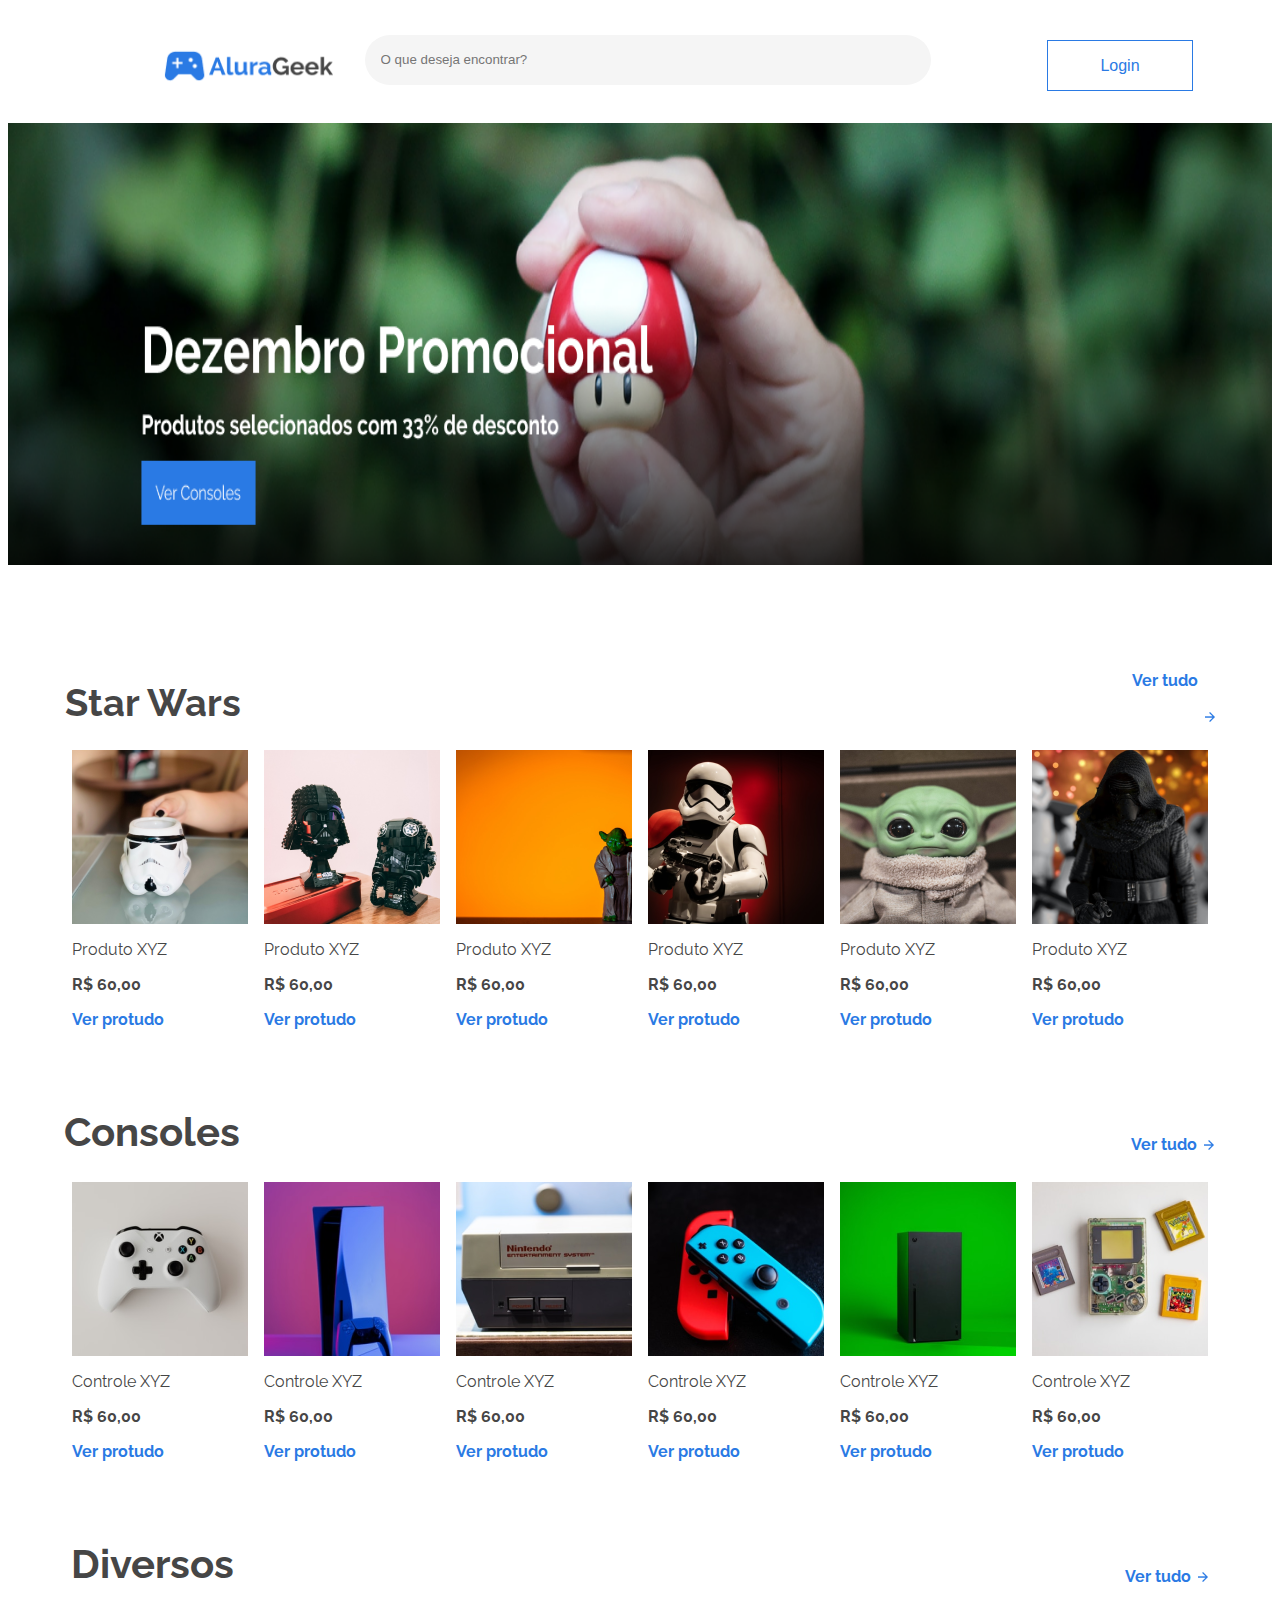
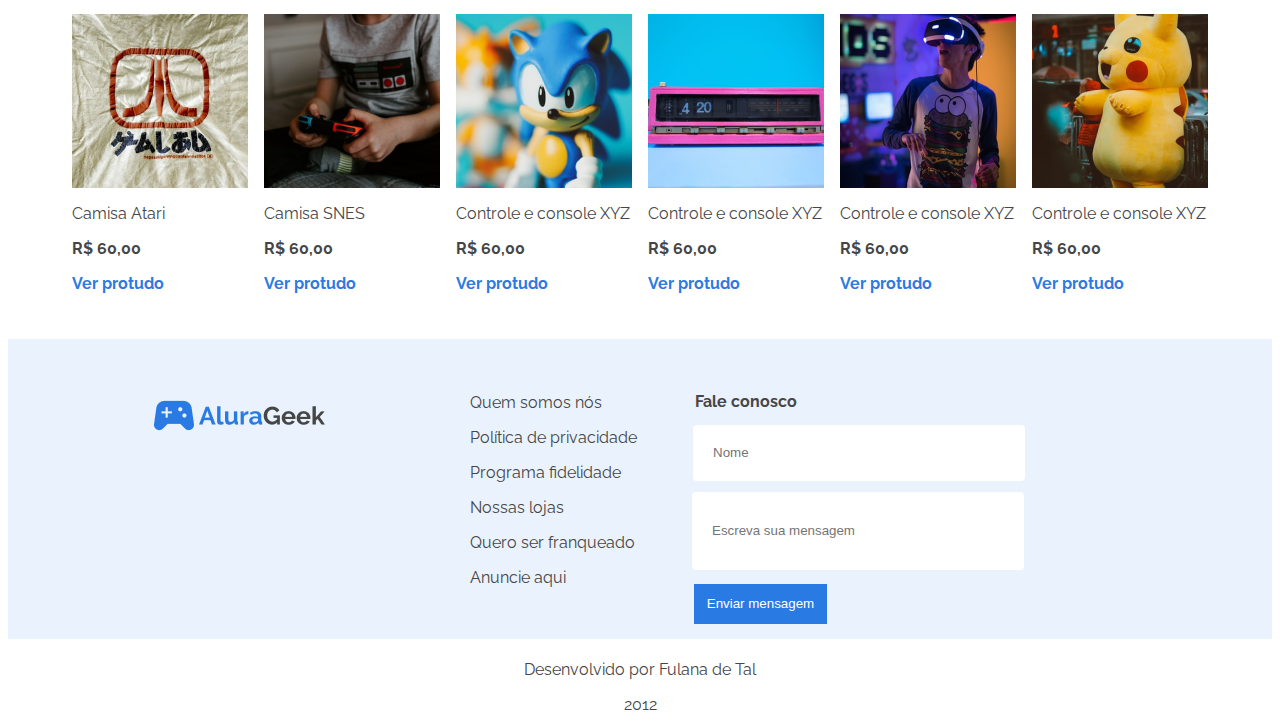
<file: index.html>
<html lang="pt-br">
  <head>
    <meta charset="UTF-8" />
    <meta name="viewport" content="width=device-width, initial-scale=1.0" />
    <title>alura greek</title>
    <link rel="stylesheet" type="text/css" href="style.css" />
  </head>
  <body>
    <div class="titulo">
      <div class="logo-titulo">
        <img src="imagem/Logo.png" alt="logo-titulo" />

        <div class="barra-pesquisa">
          <input
            type="text"
            name="busca"
            placeholder="O que deseja encontrar?"
          />
        </div>
      </div>
      <div class="button-login">
        <button type="submit">Login</button>
      </div>
    </div>
    <div class="container">
      <div class="hero">
        <img src="imagem/Hero.png" alt="hero" />
      </div>

      <div class="titulo-star">
        <h1>Star Wars</h1>
        <a class="p" href="produtos/index.html">Ver tudo</a>
        <img src="imagem/Vector.png" alt="seta" />
      </div>
      <div class="produtos">
        <div class="star">
          <img src="imagem/unsplash_6FDXGY9J6y1.png" alt="img1" />
          <div>
            <p>Produto XYZ</p>
            <p><strong>R$ 60,00</strong></p>
            <a class="span" href="index.html">Ver protudo</a>
          </div>
        </div>
        <div class="star">
          <img src="imagem/Skill2.png" alt="img1" />
          <p>Produto XYZ</p>
          <p><strong>R$ 60,00</strong></p>
          <a class="span" href="produtos/index.html">Ver protudo</a>
        </div>
        <div class="star">
          <img src="imagem/unsplash_KeGToDVN0l3.png" alt="img3" />
          <div>
            <p>Produto XYZ</p>
            <p><strong>R$ 60,00</strong></p>
            <a class="span" href="produtos/index.html">Ver protudo</a>
          </div>
        </div>
        <div class="star">
          <img src="imagem/unsplash_4OHkK555s1A4.png" alt="img4" />
          <div>
            <p>Produto XYZ</p>
            <p><strong>R$ 60,00</strong></p>
            <a class="span" href="produtos/index.html">Ver protudo</a>
          </div>
        </div>
        <div class="star">
          <img src="imagem/unsplash_R8L1l9RN198-5.png" alt="img5" />
          <div>
            <p>Produto XYZ</p>
            <p><strong>R$ 60,00</strong></p>
            <a class="span" href="url">Ver protudo</a>
          </div>
        </div>
        <div class="star">
          <img src="imagem/unsplash_1VV1MRafd7A6.png" alt="img6" />
          <div>
            <p>Produto XYZ</p>
            <p><strong>R$ 60,00</strong></p>
            <a class="span" href="url">Ver protudo</a>
          </div>
        </div>
      </div>

      <div class="titulo-console">
        <h1>Consoles</h1>
        <a class="p" href="produtos/index.html">Ver tudo</a>
        <img src="imagem/Vector.png" alt="seta" />
      </div>
      <div class="produtos2">
        <div class="conso1">
          <img src="imagem/Skill7.png" alt="img7" />
          <p>Controle XYZ</p>
          <p><strong>R$ 60,00</strong></p>
          <a class="span" href="url">Ver protudo</a>
        </div>
        <div class="conso2">
          <img src="imagem/unsplash_caNzzoxls8Q8.png" alt="img8" />
          <p>Controle XYZ</p>
          <p><strong>R$ 60,00</strong></p>
          <a class="span" href="url">Ver protudo</a>
        </div>
        <div class="conso3">
          <img src="imagem/unsplash_ZV7lnfyQLmA9.png" alt="img9" />
          <p>Controle XYZ</p>
          <p><strong>R$ 60,00</strong></p>
          <a class="span" href="url">Ver protudo</a>
        </div>
        <div class="conso4">
          <img src="imagem/unsplash_wa5z9o9fgjw10.png" alt="img10" />
          <p>Controle XYZ</p>
          <p><strong>R$ 60,00</strong></p>
          <a class="span" href="url">Ver protudo</a>
        </div>
        <div class="conso5">
          <img src="imagem/unsplash_Zjn4dT993-g11.png" alt="img11" />
          <p>Controle XYZ</p>
          <p><strong>R$ 60,00</strong></p>
          <a class="span" href="url">Ver protudo</a>
        </div>
        <div class="conso6">
          <img src="imagem/unsplash_k-xYhI3-gJM12.png" alt="img12" />
          <p>Controle XYZ</p>
          <p><strong>R$ 60,00</strong></p>
          <a class="span" href="url">Ver protudo</a>
        </div>
      </div>

      <div class="titulo-diversos">
        <h1>Diversos</h1>
        <a class="p" href="produtos/index.html">Ver tudo</a>
        <img src="imagem/Vector.png" alt="seta" />
      </div>
      <div class="produtos3">
        <div class="diverso1">
          <img src="imagem/unsplash_fMP-oCze3AY-13.png" alt="img13" />
          <p>Camisa Atari</p>
          <p><strong>R$ 60,00</strong></p>
          <a class="span" href="url">Ver protudo</a>
        </div>
        <div class="diverso2">
          <img src="imagem/unsplash_bUgaIaZysH0-14.png" alt="img14" />
          <p>Camisa SNES</p>
          <p><strong>R$ 60,00</strong></p>
          <a class="span" href="url">Ver protudo</a>
        </div>
        <div class="diverso3">
          <img src="imagem/unsplash_sYVY_ZKwaxU-15.png" alt="img15" />
          <p>Controle e console XYZ</p>
          <p><strong>R$ 60,00</strong></p>
          <a class="span" href="url">Ver protudo</a>
        </div>
        <div class="diverso4">
          <img src="imagem/Skill-16.png" alt="img16" />
          <p>Controle e console XYZ</p>
          <p><strong>R$ 60,00</strong></p>
          <a class="span" href="url">Ver protudo</a>
        </div>
        <div class="diverso5">
          <img src="imagem/Skill (1)-17.png" alt="img17" />
          <p>Controle e console XYZ</p>
          <p><strong>R$ 60,00</strong></p>
          <a class="span" href="url">Ver protudo</a>
        </div>
        <div class="diverso6">
          <img src="imagem/Skill (2)-18.png" alt="img18" />
          <p>Controle e console XYZ</p>
          <p><strong>R$ 60,00</strong></p>
          <a class="span" href="url">Ver protudo</a>
        </div>
      </div>

      <div class="rodape">
        <div class="logo-rodape">
          <img src="imagem/Logo.png" alt="logo-titulo" />
        </div>
        <div class="sub-texto">
          <p>Quem somos nós</p>
          <p>Política de privacidade</p>
          <p>Programa fidelidade</p>
          <p>Nossas lojas</p>
          <p>Quero ser franqueado</p>
          <p>Anuncie aqui</p>
        </div>
        <div class="titulo1">
          <p>Fale conosco</p>
        </div>
        <div class="input">
          <input type="text" name="busca" placeholder="Nome" />
        </div>
        <div class="input1">
          <input type="text" name="busca" placeholder="Escreva sua mensagem" />
        </div>
        <div class="buttun">
          <button type="submit">Enviar mensagem</button>
        </div>
      </div>
      <div class="copyright">
        <p>Desenvolvido por Fulana de Tal</p>
        <span>2012</span>
      </div>
    </div>
  </body>
</html>
</file>
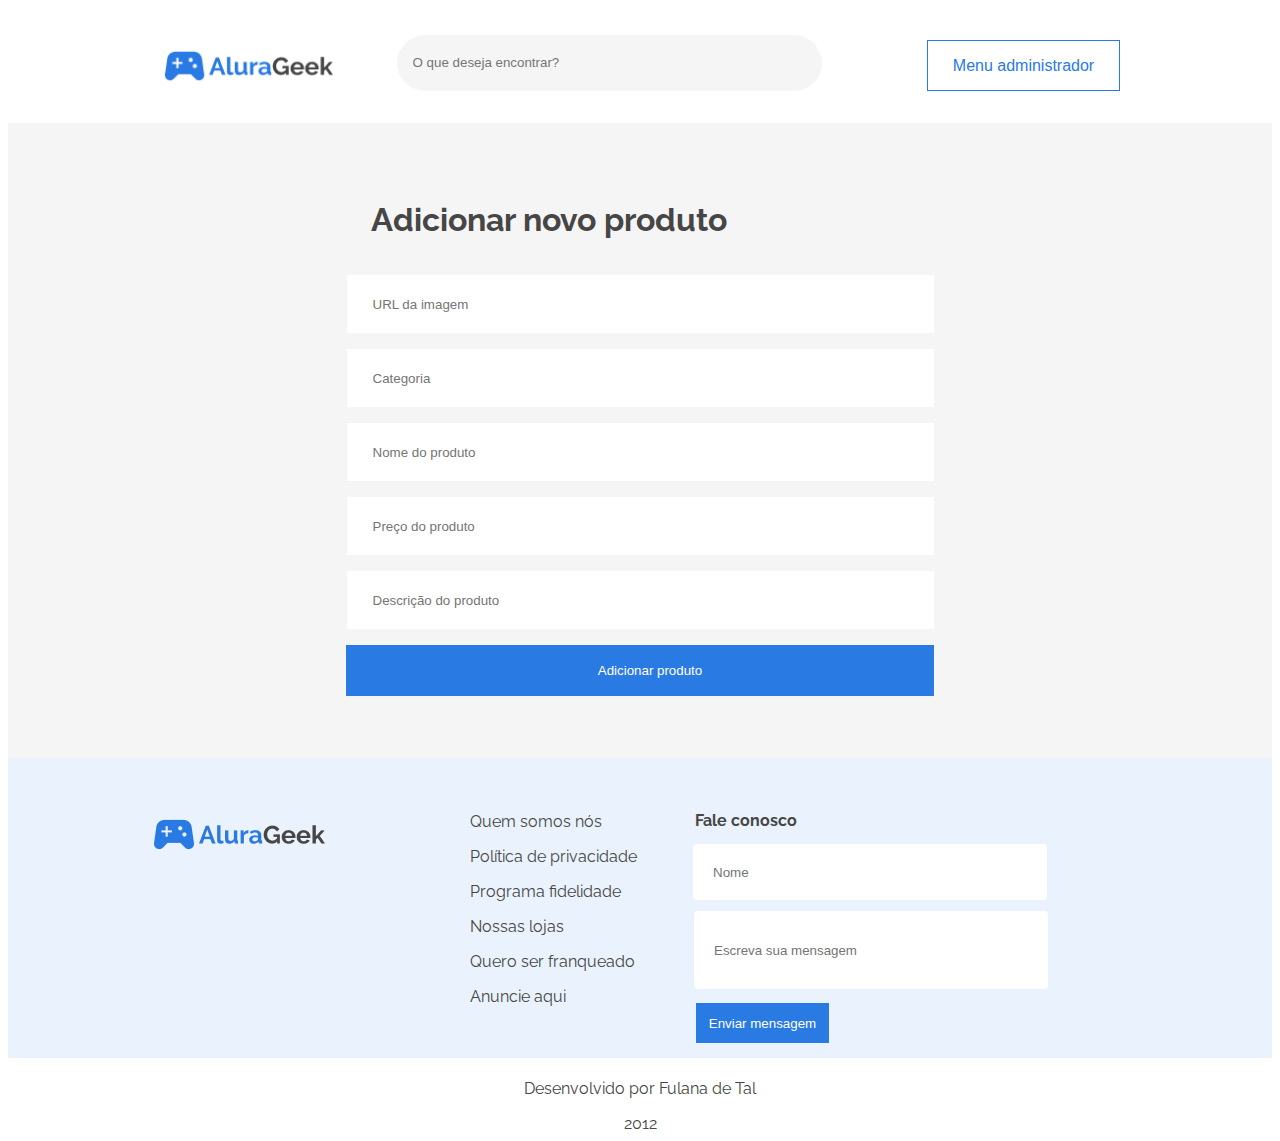
<file: produtos/index.html>
<!DOCTYPE html>
<html lang="pt-br">
  <head>
    <meta charset="UTF-8" />
    <meta name="viewport" content="width=device-width, initial-scale=1.0" />
    <link rel="stylesheet" type="text/css" href="style.css" />
    <title>Document</title>
  </head>
  <body>
    <div class="container">
      <div class="titulo">
        <div class="logo-titulo">
          <img src="Logo.png" alt="logo-titulo" />

          <div class="barra-pesquisa">
            <input
              type="text"
              name="busca"
              placeholder="O que deseja encontrar?"
            />
          </div>
        </div>
        <div class="button-login">
          <button type="submit">Menu administrador</button>
        </div>
      </div>
      <div class="adicionar-protudo">
        <h1>Adicionar novo produto</h1>
        <input type="text" name="busca" placeholder="URL da imagem" />
        <input type="text" name="busca" placeholder="Categoria" />
        <input type="text" name="busca" placeholder="Nome do produto" />
        <input type="text" name="busca" placeholder="Preço do produto" />
        <input type="text" name="busca" placeholder="Descrição do produto" />
        <button type="submit">Adicionar produto</button>
      </div>
      <div class="rodape">
        <div class="logo-rodape">
          <img src="Logo.png" alt="logo-titulo" />
        </div>
        <div class="sub-texto">
          <p>Quem somos nós</p>
          <p>Política de privacidade</p>
          <p>Programa fidelidade</p>
          <p>Nossas lojas</p>
          <p>Quero ser franqueado</p>
          <p>Anuncie aqui</p>
        </div>
        <div class="titulo1">
          <p>Fale conosco</p>
        </div>
        <div class="input">
          <input type="text" name="busca" placeholder="Nome" />
        </div>
        <div class="input1">
          <input type="text" name="busca" placeholder="Escreva sua mensagem" />
        </div>
        <div class="buttun">
          <button type="submit">Enviar mensagem</button>
        </div>
      </div>
      <div class="copyright">
        <p>Desenvolvido por Fulana de Tal</p>
        <span>2012</span>
      </div>
    </div>
  </body>
</html>
</file>
<file: style.css>
@import url("https://fonts.googleapis.com/css2?family=Raleway:ital,wght@0,100..900;1,100..900&display=swap");

:root {
  --fontSize-small: 14px;
  --fontSize-medium: 16px;
  --fontSize-larger: 32px;
}

body {
  color: #464646;
  font-optical-sizing: auto;
  font-size: var(--fontSize-medium);
  font-family: "Raleway", sans-serif;
}

.container {
  width: 100%;
}

a {
  font-weight: 700;
  text-transform: none;
  color: #2a7ae4;
  text-decoration: none;
}

.titulo {
  display: flex;
  height: 115px;
  align-items: center;
  margin: 0px 152px 0px 152px;
  justify-content: space-around;
}

.logo-titulo {
  width: 100%;
  height: 50px;
  display: flex;
}

.barra-pesquisa {
  width: 100%;
  margin-left: 32px;
}

.barra-pesquisa input {
  width: 83%;
  margin-top: -6px;
  height: 50px;
  border: none;
  padding: 8px 16px;
  border-radius: 30px;
  background: #f5f5f5;
}

.button-login button {
  width: 200%;
  height: 51px;
  background: #ffffff;
  border: 1px solid #2a7ae4;
  color: #2a7ae4;
  font-size: var(--fontSize-medium);
  font-weight: 400;
  padding: 16px;
}
.hero img {
  display: flex;
  width: 100%;
  height: 50%;
}
.titulo-star {
  display: flex;
  margin-top: 52px;
  font-size: var(--fontSize-larger);
  color: #464646;
  justify-content: center;
}
.titulo-star p {
  display: flex;
  margin-top: 89px;
  margin-left: 884px;
  color: #2a7ae4;
  font-size: 16px;
  text-decoration: none;
}
.titulo-star img {
  height: 10px;
  margin-top: 95px;
  margin-left: 7px;
}

.titulo-star h1 {
  font-size: 38px;
  margin-top: 63px;
}

.produtos {
  display: flex;
  justify-content: center;
  flex-direction: row;
  gap: 16px;
}
.star span {
  color: #2a7ae4;
  font-size: 16px;
  text-decoration: none;
}
.star2 span {
  color: #2a7ae4;
  font-size: 16px;
  text-decoration: none;
}
.star3 span {
  color: #2a7ae4;
  font-size: 16px;
}
.star4 span {
  color: #2a7ae4;
  font-size: 16px;
}
.star5 span {
  color: #2a7ae4;
  font-size: 16px;
}
.star6 span {
  color: #2a7ae4;
  font-size: 16px;
}
.titulo-console {
  display: flex;
  margin-top: 52px;
  font-size: 20px;
  color: #464646;
  justify-content: center;
}
.p {
  display: flex;
  margin-top: 54px;
  margin-left: 880px;
  color: #2a7ae4;
  font-size: 16px;
  text-decoration: none;
}
.titulo-console h1 {
  margin-left: -2px;
}
.titulo-console img {
  height: 10px;
  margin-top: 59px;
  margin-left: 7px;
}
.produtos2 {
  display: flex;
  justify-content: center;
  flex-direction: row;
  gap: 16px;
}
.conso1 span {
  color: #2a7ae4;
  font-size: 16px;
  text-decoration: none;
}
.conso2 span {
  color: #2a7ae4;
  font-size: 16px;
}
.conso3 span {
  color: #2a7ae4;
  font-size: 16px;
}
.conso4 span {
  color: #2a7ae4;
  font-size: 16px;
}
.conso5 span {
  color: #2a7ae4;
  font-size: 16px;
}
.conso6 span {
  color: #2a7ae4;
  font-size: 16px;
}
.titulo-diversos {
  display: flex;
  margin-top: 52px;
  font-size: 20px;
  color: #464646;
  justify-content: center;
}
.p {
  display: flex;
  margin-top: 54px;
  margin-left: 891px;
  color: #2a7ae4;
  font-size: 16px;
  text-decoration: none;
}
.titulo-diversos h1 {
  margin-left: -2px;
}
.titulo-diversos img {
  height: 10px;
  margin-top: 59px;
  margin-left: 7px;
}
.produtos3 {
  display: flex;
  justify-content: center;
  flex-direction: row;
  gap: 16px;
}
.diverso1 span {
  color: #2a7ae4;
  font-size: 16px;
}
.diverso2 span {
  color: #2a7ae4;
  font-size: 16px;
}
.diverso3 span {
  color: #2a7ae4;
  font-size: 16px;
}
.diverso4 span {
  color: #2a7ae4;
  font-size: 16px;
}
.diverso5 span {
  color: #2a7ae4;
  font-size: 16px;
}
.diverso6 span {
  color: #2a7ae4;
  font-size: 16px;
}

.rodape {
  display: flex;
  width: 100%;
  height: 300px;
  margin-top: 46px;
  background-color: #eaf2fd;
}
.logo-rodape {
  width: 174px;
  height: 50px;
  margin-left: 141px;
  margin-top: 51px;
}
.sub-texto {
  width: 197px;
  font-size: 16px;
  margin-left: 147px;
  margin-top: 38px;
}
.titulo1 {
  width: 280px;
  height: 50px;
  margin-top: 37px;
  margin-left: 28px;
  font-size: 16px;
  font-weight: bold;
}
.input {
  margin-top: 86px;
  margin-left: -282px;
  display: flex;
  height: 56px;
}
.input input {
  width: 332px;
  border-radius: 4px;
  border: none;
  padding-left: 20px;
}
.input1 {
  margin-top: 153px;
  margin-left: -353px;
  display: flex;
  height: 78px;
}
.input1 input {
  width: 332px;
  border-radius: 4px;
  border: none;
  padding-left: 20px;
  margin-left: 20px;
}
.buttun button {
  margin-top: 245px;
  margin-left: -330px;
  width: 133px;
  height: 40px;
  background: #2a7ae4;
  border: none;
  color: #ffffff;
}
.copyright p {
  display: flex;
  margin-top: 21px;
  font-size: 16px;
  justify-content: center;
}
.copyright span {
  font-size: 16px;
  display: flex;
  justify-content: center;
}

/* Celulares */
@media (max-width: 450px) {
  .container {
    background-color: #f5f5f5;
  }
  .logo-titulo {
    margin-left: -137%;
  }
  .hero {
    display: none;
  }
  .titulo-star {
    display: none;
  }
  .titulo-console {
    display: none;
  }
  .barra-pesquisa input {
    display: none;
  }
  .button-login button {
    display: none;
  }
  .titulo-star p {
    display: none;
  }
  .titulo-star h1 {
    display: none;
  }
  .titulo-star img {
    display: none;
  }
  .produtos {
    width: 139%;
    margin-left: -6%;
    flex-wrap: wrap;
  }
  .p {
    display: none;
  }
  .titulo-console h1 {
    display: none;
  }
  .titulo-console img {
    display: none;
  }
  .produtos2 {
    width: 139%;
    margin-left: -6%;
    flex-wrap: wrap;
    margin-top: -9%;
  }
  .titulo-diversos h1 {
    display: none;
  }
  .titulo-diversos img {
    display: none;
  }
  .produtos3 {
    width: 139%;
    margin-left: -6%;
    flex-wrap: wrap;
    margin-top: -9%;
  }
  .logo-rodape img {
    display: flex;
    margin-left: 10%;
  }
  .titulo1 p {
    /* margin-top: 11%;
    margin-left: -130px; */
    display: none;
  }
  .input input {
    width: 107%;
    margin-top: 165%;
    height: 80%;
    margin-left: -178%;
  }
  .input1 input {
    width: 191px;
    margin-top: 150%;
    height: 70%;
    margin-left: -83%;
  }
  .sub-texto {
    margin-left: -22%;
    height: 231px;
    margin-top: 106px;
  }
  .rodape {
    height: 600px;
    width: 100%;
  }
  .buttun button {
    margin-top: 415%;
    margin-left: -285%;
    width: 122px;
  }
  .copyright p {
    margin-left: 167px;
  }
  .copyright span {
    margin-left: 186px;
  }
}

/* Tablets */
@media (min-width: 768px) and (max-width: 1024px) {
  .hero img {
    display: none;
  }
  .titulo {
    margin: 0px;
    height: 72px;
  }

  .button-login button {
    display: none;
  }

  .barra-pesquisa input {
    width: 272px;
    height: 40px;
    margin-left: 12px;
    margin-top: 2px;
  }

  .logo-titulo {
    display: flex;
    justify-content: center;
    align-items: center;
    margin-left: 32px;
  }

  .logo-titulo img {
    width: 100px;
    height: 28px;
    margin-left: 32px;
  }

  .titulo-star p {
    display: none;
  }

  .titulo-star h1 {
    display: none;
  }

  .titulo-star img {
    display: none;
  }

  .produtos {
    display: flex;
    flex-wrap: wrap;
    width: 97%;
    justify-content: center;
  }
  .produtos span {
    text-decoration: none;
  }

  .p {
    display: none;
  }

  .titulo-console h1 {
    display: none;
  }

  .titulo-console img {
    display: none;
  }

  .produtos2 {
    display: flex;
    flex-wrap: wrap;
    width: 97%;
    justify-content: center;
    margin-top: -4%;
  }

  .titulo-diversos h1 {
    display: none;
  }

  .titulo-diversos img {
    display: none;
  }
  .produtos3 {
    display: flex;
    flex-wrap: wrap;
    width: 97%;
    justify-content: center;
    margin-top: -4%;
  }
  .rodape {
    display: flex;
    width: 111%;
    margin-left: -8px;
  }
  .sub-texto {
    width: 176px;
    height: 16px;
    font-size: 16px;
    margin-left: -21%;
    margin-top: 74px;
  }

  .titulo1 {
    margin-top: 28px;
  }
  .input {
    margin-top: 65px;
  }

  .input1 {
    margin-top: 129px;
  }

  .input1 input {
    margin-left: 19px;
  }

  .buttun button {
    margin-top: 215px;
    margin-left: -218%;
    padding: 16px 12px;
    width: 151px;
    height: 40px;
  }

  .logo-rodape {
    width: 176px;
    height: 50px;
    margin-left: 28px;
    margin-top: 34px;
  }
  .copyright p {
    display: flex;
    width: 99%;
    margin-left: -1%;
  }
  .copyright span {
    display: flex;
    width: 99%;
  }
}
</file>
<file: produtos/style.css>
@import url("https://fonts.googleapis.com/css2?family=Raleway:ital,wght@0,100..900;1,100..900&display=swap");

body {
  color: #464646;
  font-optical-sizing: auto;
  font-size: var(--fontSize-medium);
  font-family: "Raleway", sans-serif;
}
.container {
  display: flex;
  justify-content: center;
  flex-direction: column;
}

.titulo {
  display: flex;
  height: 115px;
  align-items: center;
  margin: 0px 152px 0px 152px;
  justify-content: space-around;
}

.logo-titulo {
  width: 100%;
  height: 50px;
  display: flex;
}

.barra-pesquisa {
  width: 100%;
  margin-left: 32px;
}

.barra-pesquisa input {
  width: 393px;
  margin-top: -6px;
  height: 40px;
  border: none;
  padding: 8px 16px;
  border-radius: 30px;
  background: #f5f5f5;
  margin-left: 32px;
}

.button-login button {
  width: 193px;
  height: 51px;
  background: #ffffff;
  border: 1px solid #2a7ae4;
  color: #2a7ae4;
  font-size: var(--fontSize-medium);
  font-weight: 400;
  padding: 16px;
}

.adicionar-protudo {
  background-color: #f5f5f5;
  display: flex;
  flex-direction: column;
  justify-content: center;
  align-items: center;
  padding: 62px 152px;
}

.adicionar-protudo input {
  border: none;
  background: #ffffff;
  width: 559px;
  height: 56px;
  margin-top: 16px;
  padding-left: 26px;
}
.adicionar-protudo button {
  border: none;
  background: #2a7ae4;
  color: #ffffff;
  width: 588px;
  height: 51px;
  margin-top: 16px;
  padding-left: 26px;
}
.adicionar-protudo h1 {
  margin-left: -19%;
  margin-top: 16px;
}
.rodape {
  display: flex;
  width: 100%;
  height: 300px;
  background-color: #eaf2fd;
}
.logo-rodape {
  width: 174px;
  height: 50px;
  margin-left: 141px;
  margin-top: 51px;
}
.sub-texto {
  width: 197px;
  font-size: 16px;
  margin-left: 147px;
  margin-top: 38px;
}
.titulo1 {
  width: 280px;
  height: 50px;
  margin-top: 37px;
  margin-left: 28px;
  font-size: 16px;
  font-weight: bold;
}
.input {
  margin-top: 86px;
  margin-left: -282px;
  display: flex;
  height: 56px;
}
.input input {
  width: 332px;
  border-radius: 4px;
  border: none;
  padding-left: 20px;
}
.input1 {
  margin-top: 153px;
  margin-left: -353px;
  display: flex;
  height: 78px;
}
.input1 input {
  width: 332px;
  border-radius: 4px;
  border: none;
  padding-left: 20px;
}
.buttun button {
  margin-top: 245px;
  margin-left: -352px;
  width: 133px;
  height: 40px;
  background: #2a7ae4;
  border: none;
  color: #ffffff;
}
.copyright p {
  display: flex;
  margin-top: 21px;
  font-size: 16px;
  justify-content: center;
}
.copyright span {
  font-size: 16px;
  display: flex;
  justify-content: center;
}

@media (min-width: 768px) and (max-width: 1024px) {
  .titulo {
    margin: 0px;
    height: 72px;
  }

  .barra-pesquisa input {
    width: 242px;
    height: 40px;
    margin-left: 10px;
    margin-top: 2px;
  }

  .logo-titulo {
    display: flex;
    justify-content: center;
    align-items: center;
    margin-left: 32px;
  }
  .produtos {
    display: flex;
    flex-wrap: wrap;
    width: 97%;
    justify-content: center;
  }
  .rodape {
    display: flex;
    width: 102%;
    margin-left: -8px;
  }
  .sub-texto {
    width: 176px;
    height: 16px;
    font-size: 16px;
    margin-left: -21%;
    margin-top: 74px;
  }

  .titulo1 {
    margin-top: 28px;
  }
  .input {
    margin-top: 65px;
  }

  .input1 {
    margin-top: 129px;
  }

  .buttun button {
    margin-top: 215px;
    padding: 16px 12px;
    width: 151px;
    height: 40px;
  }

  .logo-rodape {
    width: 176px;
    height: 50px;
    margin-left: 28px;
    margin-top: 34px;
  }
  .copyright p {
    display: flex;
    width: 99%;
    margin-left: -1%;
  }
  .copyright span {
    display: flex;
    width: 99%;
  }
}
@media (max-width: 450px) {
  .barra-pesquisa {
    display: none;
  }
  .button-login button {
    margin-left: 333px;
  }
  .logo-titulo img {
    margin-left: -26px;
    width: 166px;
    height: 42px;
  }
  .adicionar-protudo {
    background-color: #f5f5f5;
    display: flex;
    flex-direction: column;
    justify-content: center;
    padding: 62px 152px;
    width: 197%;
    margin-left: -7px;
  }
  .logo-rodape img {
    margin-left: 155%;
  }
  .rodape {
    display: flex;
    width: 279%;
    margin-left: -7px;
    height: 630px;
  }
  .sub-texto {
    font-size: 16px;
    margin-left: 127px;
    margin-top: 9%;
  }
  .titulo1 {
    margin-top: 37%;
    margin-left: -52%;
  }
  .input input {
    width: 312px;
    border-radius: 4px;
    border: none;
    padding-left: 20px;
    margin-top: 338px;
    height: 83%;
  }
  .input1 input {
    width: 325px;
    border-radius: 4px;
    border: none;
    padding-left: 10px;
    margin-top: 94%;
    height: 65%;
    margin-left: 20px;
  }
  .buttun button {
    margin-top: 553px;
    margin-left: -333px;
    width: 133px;
    height: 40px;
    background: #2a7ae4;
    border: none;
    color: #ffffff;
  }
  .copyright p {
    display: flex;
    margin-top: 21px;
    font-size: 16px;
    margin-left: 93%;
    width: 100%;
  }
  .copyright span {
    font-size: 16px;
    display: flex;
    margin-left: 139%;
  }
}
</file>
